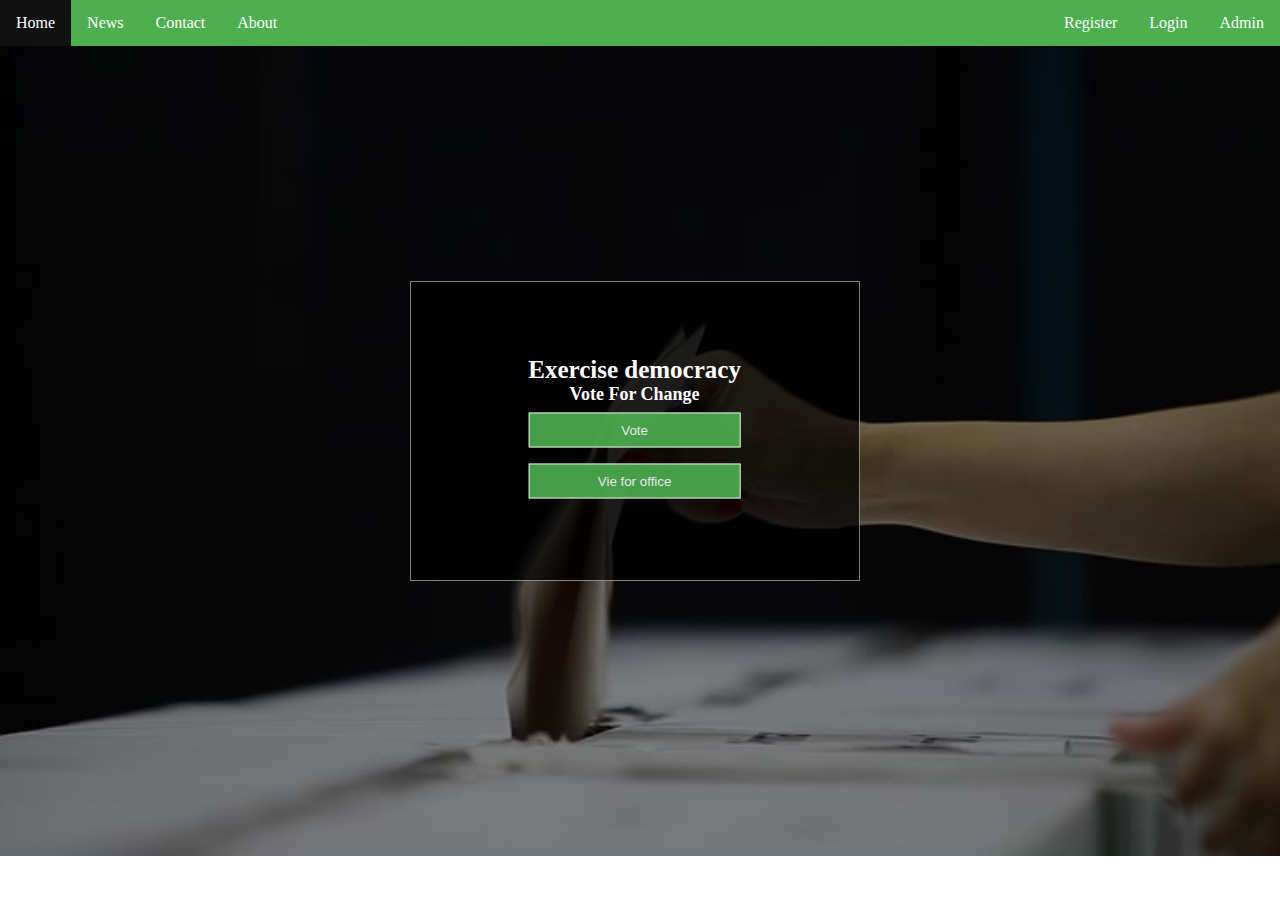
<file: UI/index.html>
<html lang="en">
<head>
    <meta charset="UTF-8">
    <meta name="viewport" content="width=device-width, initial-scale=1.0">
    <meta http-equiv="X-UA-Compatible" content="ie=edge">
    <link rel="stylesheet" href="styles.css">
    <title>Document</title>
</head>
<body>

  <nav>
  
        <ul>
            <li><a href="#">Home</a></li>
            <li><a href="#">News</a></li>
            <li><a href="#">Contact</a></li>
            <li><a href="#">About</a></li>
            <li style="float:right"><a href="adminaddoffice.html">Admin</a></li>
            <li style="float:right"><a href="userlogin.html">Login</a></li>
            <li style="float:right"><a href="userregister.html">Register</a></li>
        </ul>
    
    
        
          
            
          
        
  
  </nav>
   
   <!-- Banner -->
   <div class="hero-image">
     <div class="hero-box">
    <div class="hero-text">
      <h2>Exercise democracy</h2>
      <p>Vote For Change</p>
     <p> <button onclick="location.href='votepage.html'">Vote</button> <button  onclick="location.href='politicianregister.html'">Vie for office</button></p>
    </div>
    </div>
  </div>
<!-- end of banner -->

</body>
</html>
</file>
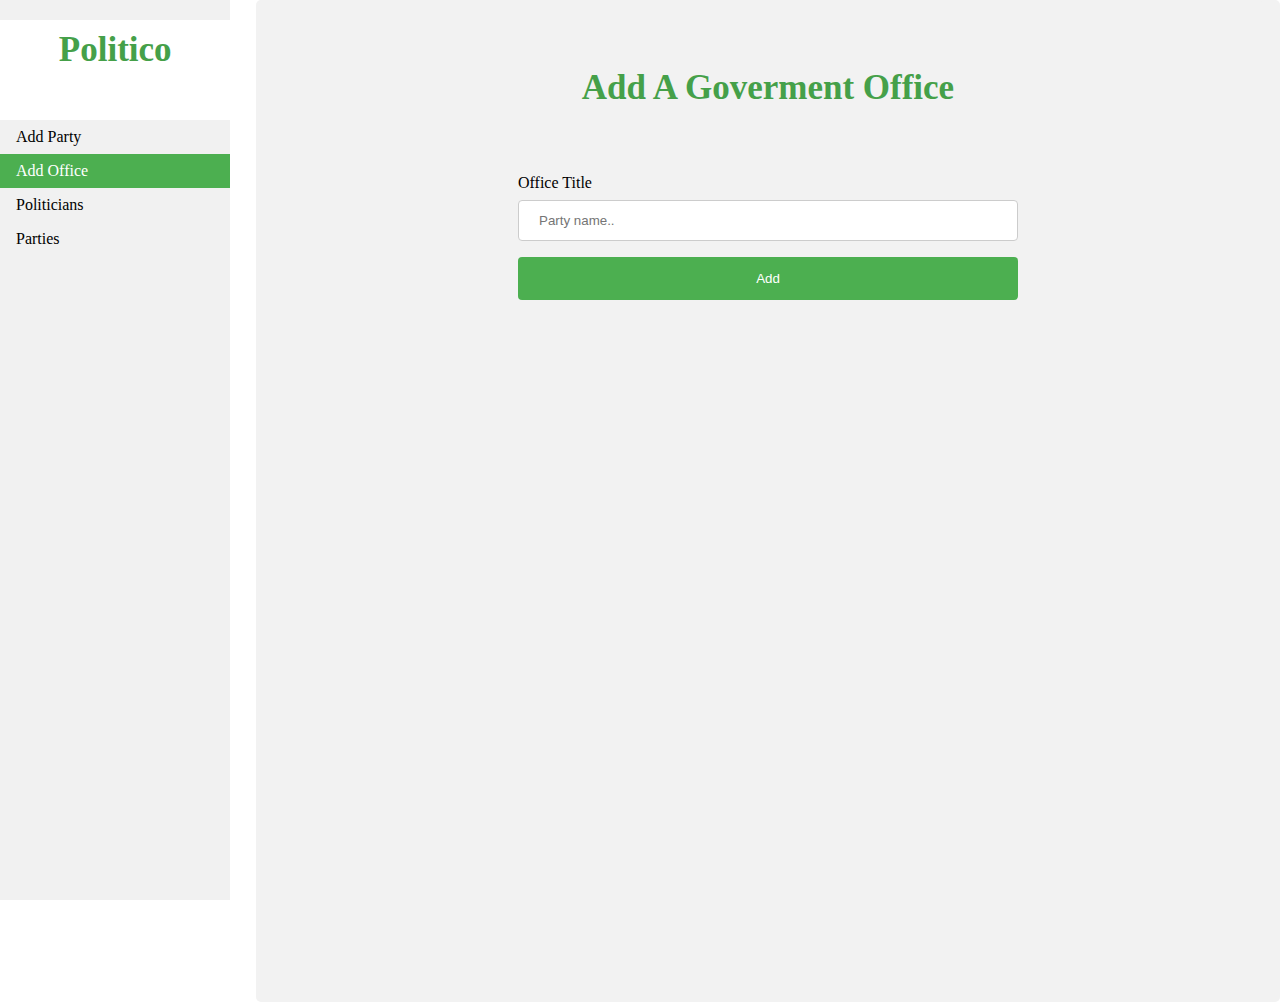
<file: UI/adminaddoffice.html>
<!DOCTYPE html>
<html>
<head>
    <link rel="stylesheet" href="admin.css">
</head>
<body>

  <nav>
<ul>
  <li class="brand">
    <h3>Politico</h3>
  </li>
  <li><a  href="adminaddparty.html">Add Party</a></li>
  <li><a  class="active" href="adminaddoffice.html">Add Office</a></li>
  <li><a href="#contact">Politicians</a></li>
  <li><a href="deletepages.html">Parties</a></li>
</ul>
</nav>


<div style="margin-left:20%;padding:1px 16px;height:1000px;">
    <div class="heading">
        <h4>Add A Goverment Office</h4>
      </div>
    <!-- a form to create a party -->
    <section class="partyform">
            <form action="">
                <label for="fname">Office Title</label>
                <input type="text" id="pname" name="partyname" placeholder="Party name..">
            
                <!-- <label for="lname"></label>
                <input type="text" id="slogan" name="partyslogan" placeholder="Party slogan.."> -->
            
                <!-- <label for="country">Country</label>
                <select id="country" name="country">
                  <option value="australia">Australia</option>
                  <option value="canada">Canada</option>
                  <option value="usa">USA</option>
                </select> -->
              
                <input type="submit" value="Add">
          </form>
    </section>
</div>

</body>
</html>
</file>
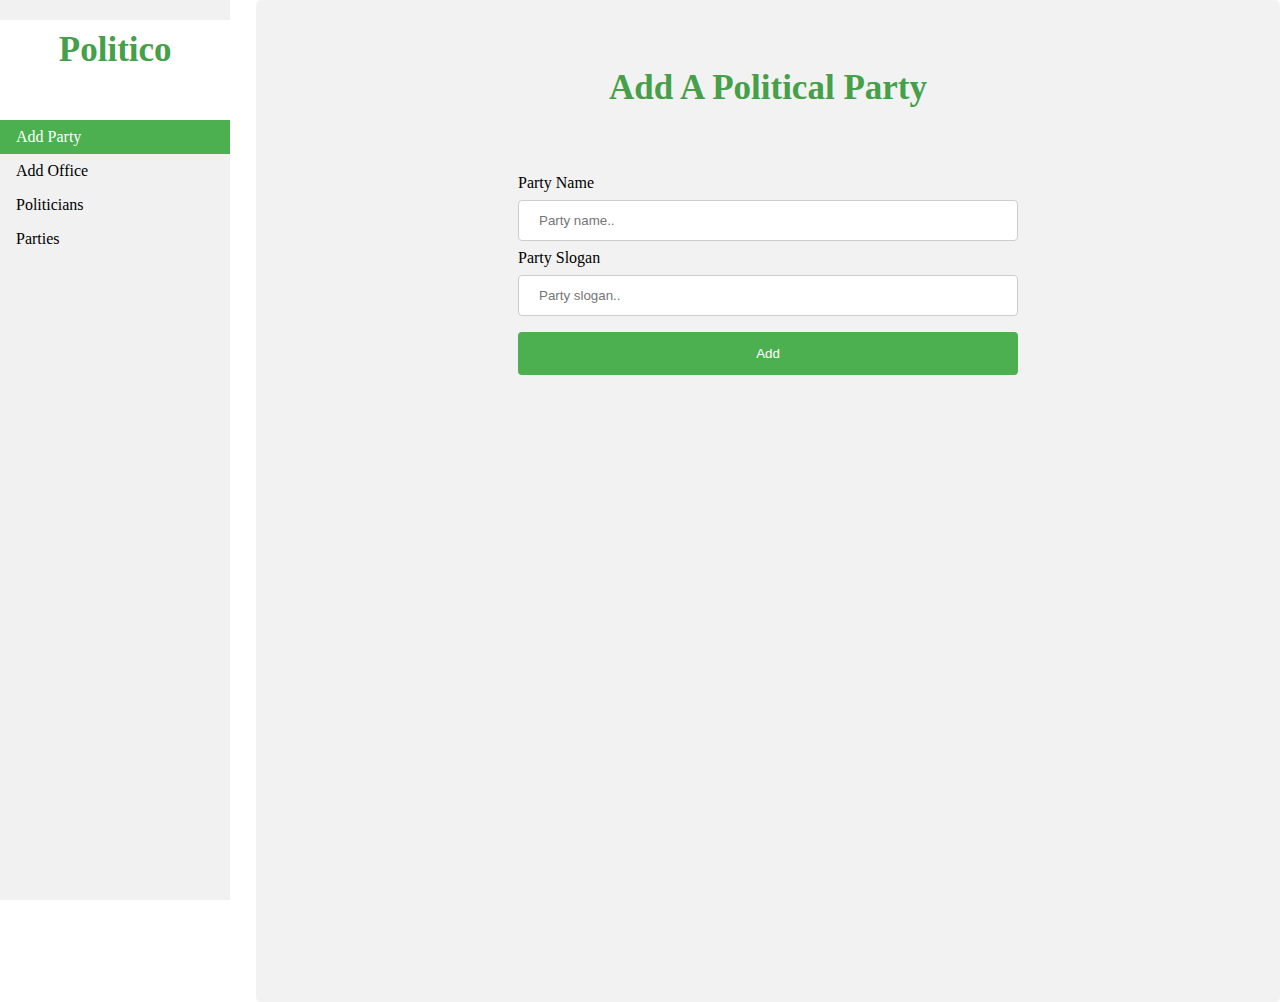
<file: UI/adminaddparty.html>
<!DOCTYPE html>
<html>
<head>
    <link rel="stylesheet" href="admin.css">
</head>
<body>
<nav>
<ul>
  <li class="brand">
    <h3>Politico</h3>
  </li>
  <li><a class="active" href="adminaddparty.html">Add Party</a></li>
  <li><a href="adminaddoffice.html">Add Office</a></li>
  <li><a href="#contact">Politicians</a></li>
  <li><a href="deletepages.html">Parties</a></li>
</ul>
</nav>


<div style="margin-left:20%;padding:1px 16px;height:1000px;">
    <div class="heading">
        <h4>Add A Political Party</h4>
      </div>
    <!-- a form to create a party -->
    <section class="partyform">
            <form action="">
                <label for="fname">Party Name</label>
                <input type="text" id="pname" name="partyname" placeholder="Party name..">
            
                <label for="lname">Party Slogan</label>
                <input type="text" id="slogan" name="partyslogan" placeholder="Party slogan..">
            
                <!-- <label for="country">Country</label>
                <select id="country" name="country">
                  <option value="australia">Australia</option>
                  <option value="canada">Canada</option>
                  <option value="usa">USA</option>
                </select> -->
              
                <input type="submit" value="Add">
          </form>
    </section>
</div>

</body>
</html>
</file>
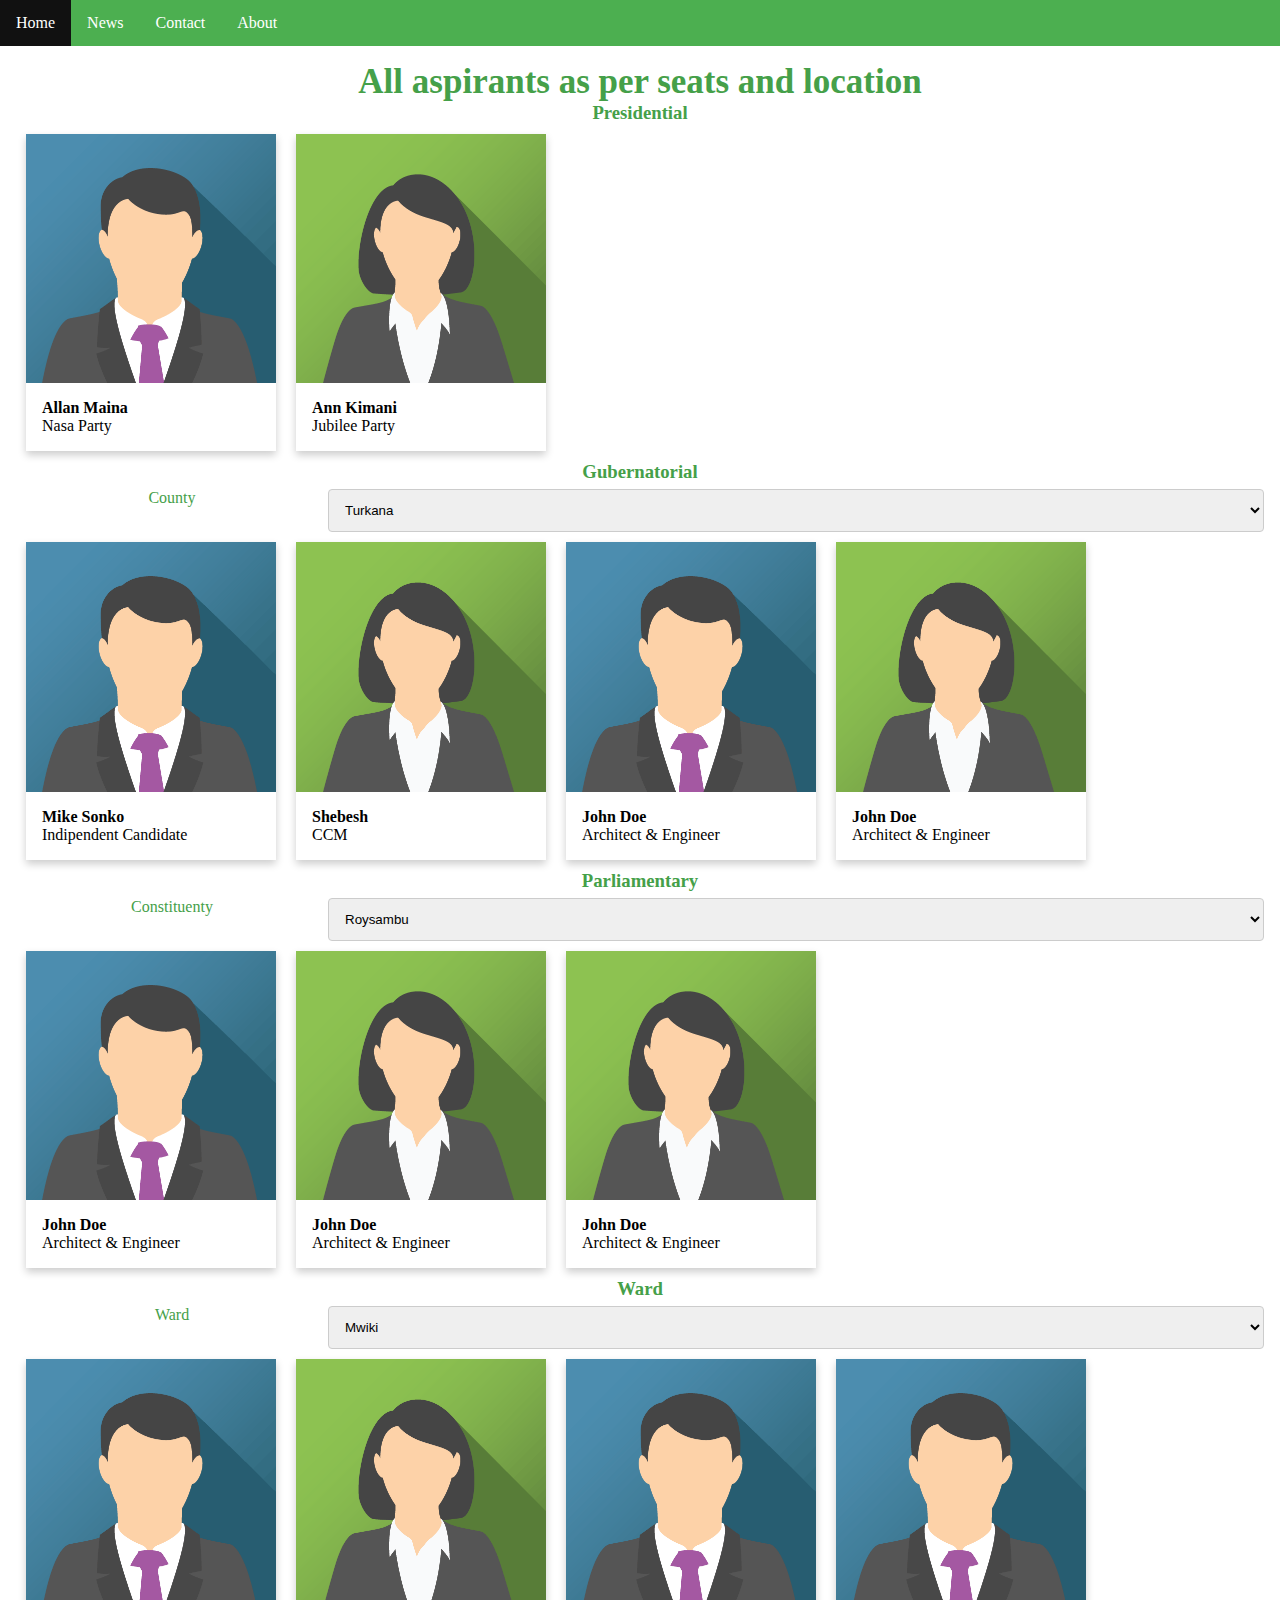
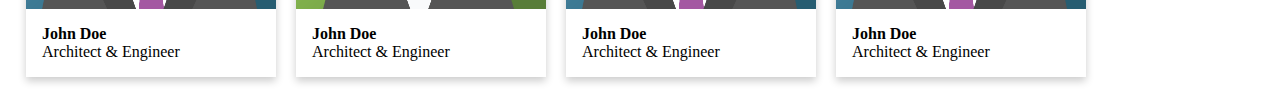
<file: UI/apirantspage.html>
<html lang="en">
<head>
    <meta charset="UTF-8">
    <meta name="viewport" content="width=device-width, initial-scale=1.0">
    <meta http-equiv="X-UA-Compatible" content="ie=edge">
    <link rel="stylesheet" href="styles.css">
    <title>Document</title>
</head>
<body>
  <nav>
    
        <ul>
            <li><a href="#">Home</a></li>
            <li><a href="#">News</a></li>
            <li><a href="#">Contact</a></li>
            <li><a href="#">About</a></li>
            <!-- <li styles="float:right"><a href="#">login</a></li>
          <li><a href="#">signup</a></li> -->
        </ul> 
  
  </nav>
   <!-- add selection box for each office -->
<!-- create cards with aspirants photos, seat, party -->
<div class="container">
    <div class="heading">
        <h3>All aspirants as per seats and location</h3>
    </div>
        <div class="rowheader">
                <h3>Presidential</h3>
        </div>
    <div class="row">
      
            <div class="card col-3">
                    <img src="politician.png" alt="Avatar" style="width:100%">
                    <div class="container">
                      <h4><b>Allan Maina</b></h4> 
                      <p>Nasa Party</p> 
                    </div>
            </div>
            <div class="card col-3">
                    <img src="fpolitician.png" alt="Avatar" style="width:100%">
                    <div class="container">
                      <h4><b>Ann Kimani</b></h4> 
                      <p>Jubilee Party</p> 
                    </div>
            </div>
    </div>
    <div class="rowheader">
            <h3>Gubernatorial</h3>
            <div class="row">
                    <div class="col-25">
                      <label for="county">County</label>
                    </div>
                    <div class="col-75">
                      <select id="county" name="countyy">
                        <option value="Turkana">Turkana</option>
                        <option value="Mombasa">Mombasa</option>
                        <option value="Laikipia">Laikipia</option>
                      </select>
                    </div>
                    
            </div>
    </div>
<div class="row">
  
        <div class="card col-3">
                <img src="politician.png" alt="Avatar" style="width:100%">
                <div class="container">
                  <h4><b>Mike Sonko</b></h4> 
                  <p>Indipendent Candidate</p> 
                </div>
        </div>
        <div class="card col-3">
                <img src="fpolitician.png" alt="Avatar" style="width:100%">
                <div class="container">
                  <h4><b>Shebesh</b></h4> 
                  <p>CCM</p> 
                </div>
        </div>
        
        <div class="card col-3">
                <img src="politician.png" alt="Avatar" style="width:100%">
                <div class="container">
                  <h4><b>John Doe</b></h4> 
                  <p>Architect & Engineer</p> 
                </div>
        </div>
        <div class="card col-3">
                <img src="fpolitician.png" alt="Avatar" style="width:100%">
                <div class="container">
                  <h4><b>John Doe</b></h4> 
                  <p>Architect & Engineer</p> 
                </div>
        </div>
</div>
<div class="rowheader">
        <h3>Parliamentary</h3>
        <div class="row">
                <div class="col-25">
                  <label for="county">Constituenty</label>
                </div>
                <div class="col-75">
                  <select id="county" name="countyy">
                    <option value="Turkana">Roysambu</option>
                    <option value="Mombasa">Starehe</option>
                    <option value="Laikipia">Kasarani</option>
                  </select>
                </div>
                
              </div>
</div>
<div class="row">

    <div class="card col-3">
            <img src="politician.png" alt="Avatar" style="width:100%">
            <div class="container">
              <h4><b>John Doe</b></h4> 
              <p>Architect & Engineer</p> 
            </div>
    </div>
    <div class="card col-3">
            <img src="fpolitician.png" alt="Avatar" style="width:100%">
            <div class="container">
              <h4><b>John Doe</b></h4> 
              <p>Architect & Engineer</p> 
            </div>
    </div>
    <div class="card col-3">
            <img src="fpolitician.png" alt="Avatar" style="width:100%">
            <div class="container">
              <h4><b>John Doe</b></h4> 
              <p>Architect & Engineer</p> 
            </div>
    </div>
</div>
<div class="rowheader">
        <h3>Ward</h3>
        <div class="row">
                <div class="col-25">
                  <label for="county">Ward</label>
                </div>
                <div class="col-75">
                  <select id="county" name="countyy">
                    <option value="Turkana">Mwiki</option>
                    <option value="Mombasa">mathari</option>
                    <option value="Laikipia">Mbugiti</option>
                  </select>
                </div>
                
              </div>
</div>
<div class="row">

    <div class="card col-3">
            <img src="politician.png" alt="Avatar" style="width:100%">
            <div class="container">
              <h4><b>John Doe</b></h4> 
              <p>Architect & Engineer</p> 
            </div>
    </div>
    <div class="card col-3">
            <img src="fpolitician.png" alt="Avatar" style="width:100%">
            <div class="container">
              <h4><b>John Doe</b></h4> 
              <p>Architect & Engineer</p> 
            </div>
    </div>
    
    <div class="card col-3">
            <img src="politician.png" alt="Avatar" style="width:100%">
            <div class="container">
              <h4><b>John Doe</b></h4> 
              <p>Architect & Engineer</p> 
            </div>
    </div>
    
    <div class="card col-3">
            <img src="politician.png" alt="Avatar" style="width:100%">
            <div class="container">
              <h4><b>John Doe</b></h4> 
              <p>Architect & Engineer</p> 
            </div>
    </div>
</div>
</div>

</body>
</html>
</file>
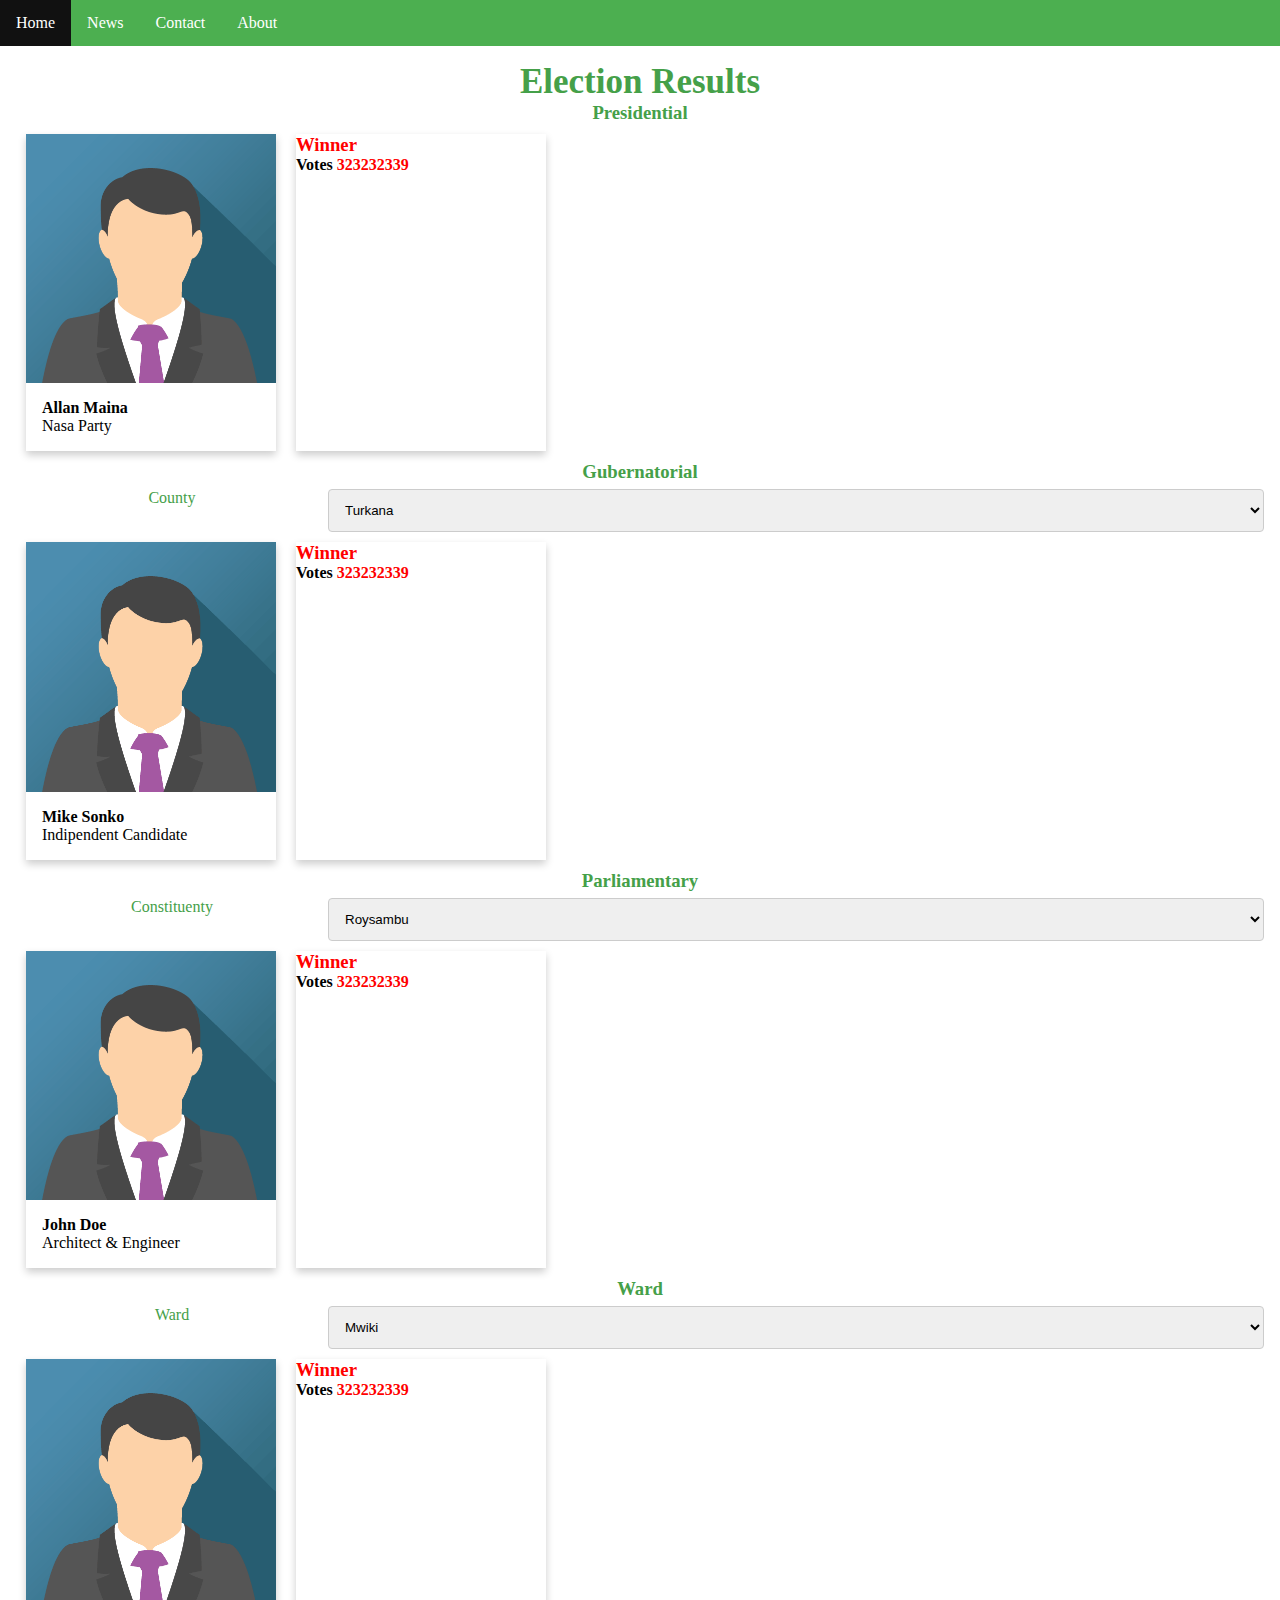
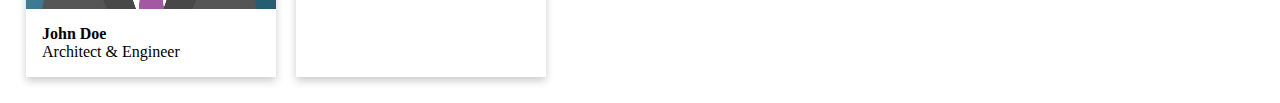
<file: UI/electionresults.html>
<html lang="en">
<head>
    <meta charset="UTF-8">
    <meta name="viewport" content="width=device-width, initial-scale=1.0">
    <meta http-equiv="X-UA-Compatible" content="ie=edge">
    <link rel="stylesheet" href="styles.css">
    <title>Document</title>
</head>
<body>
  <nav>
    
        <ul>
            <li><a href="index.html">Home</a></li>
            <li><a href="#">News</a></li>
            <li><a href="#">Contact</a></li>
            <li><a href="#">About</a></li>
            <!-- <li styles="float:right"><a href="#">login</a></li>
          <li><a href="#">signup</a></li> -->
        </ul> 
  
  </nav>
   <!-- add selection box for each office -->
<!-- create cards with aspirants photos, seat, party -->
<div class="container">
    <div class="heading">
        <h3>Election Results</h3>
    </div>
        <div class="rowheader">
                <h3>Presidential</h3>
        </div>
    <div class="row">
      
            <div class="card col-3">
                    <img src="politician.png" alt="Avatar" style="width:100%">
                    <div class="container">
                      <h4><b>Allan Maina</b></h4> 
                      <p>Nasa Party</p> 
                    </div>
            </div>
            <div class="card">
                <h3 style="color:red">Winner</h3>
                <h4>Votes <span style="color:red">323232339</span></h4>
            </div>
        
    </div>
    <div class="rowheader">
            <h3>Gubernatorial</h3>
            <div class="row">
                    <div class="col-25">
                      <label for="county">County</label>
                    </div>
                    <div class="col-75">
                      <select id="county" name="countyy">
                        <option value="Turkana">Turkana</option>
                        <option value="Mombasa">Mombasa</option>
                        <option value="Laikipia">Laikipia</option>
                      </select>
                    </div>
                    
            </div>
    </div>
<div class="row">
  
        <div class="card col-3">
                <img src="politician.png" alt="Avatar" style="width:100%">
                <div class="container">
                  <h4><b>Mike Sonko</b></h4> 
                  <p>Indipendent Candidate</p> 
                </div>
        </div>
        <div class="card">
            <div class="highlight">
                    <h3 style="color:red">Winner</h3>
                    <h4>Votes <span style="color:red">323232339</span></h4>
            </div>
                
            </div>
      
</div>
<div class="rowheader">
        <h3>Parliamentary</h3>
        <div class="row">
                <div class="col-25">
                  <label for="county">Constituenty</label>
                </div>
                <div class="col-75">
                  <select id="county" name="countyy">
                    <option value="Turkana">Roysambu</option>
                    <option value="Mombasa">Starehe</option>
                    <option value="Laikipia">Kasarani</option>
                  </select>
                </div>
                
              </div>
</div>
<div class="row">

    <div class="card col-3">
            <img src="politician.png" alt="Avatar" style="width:100%">
            <div class="container">
              <h4><b>John Doe</b></h4> 
              <p>Architect & Engineer</p> 
            </div>
    </div>
    <div class="card">
            <h3 style="color:red">Winner</h3>
            <h4>Votes <span style="color:red">323232339</span></h4>
        </div>
  
</div>
<div class="rowheader">
        <h3>Ward</h3>
        <div class="row">
                <div class="col-25">
                  <label for="county">Ward</label>
                </div>
                <div class="col-75">
                  <select id="county" name="countyy">
                    <option value="Turkana">Mwiki</option>
                    <option value="Mombasa">mathari</option>
                    <option value="Laikipia">Mbugiti</option>
                  </select>
                </div>
                
              </div>
</div>
<div class="row">

    <div class="card col-3">
            <img src="politician.png" alt="Avatar" style="width:100%">
            <div class="container">
              <h4><b>John Doe</b></h4> 
              <p>Architect & Engineer</p> 
            </div>
    </div>
    <div class="card">
            <h3 style="color:red">Winner</h3>
            <h4>Votes <span style="color:red">323232339</span></h4>
        </div>
  
</div>
</div>

</body>
</html>
</file>
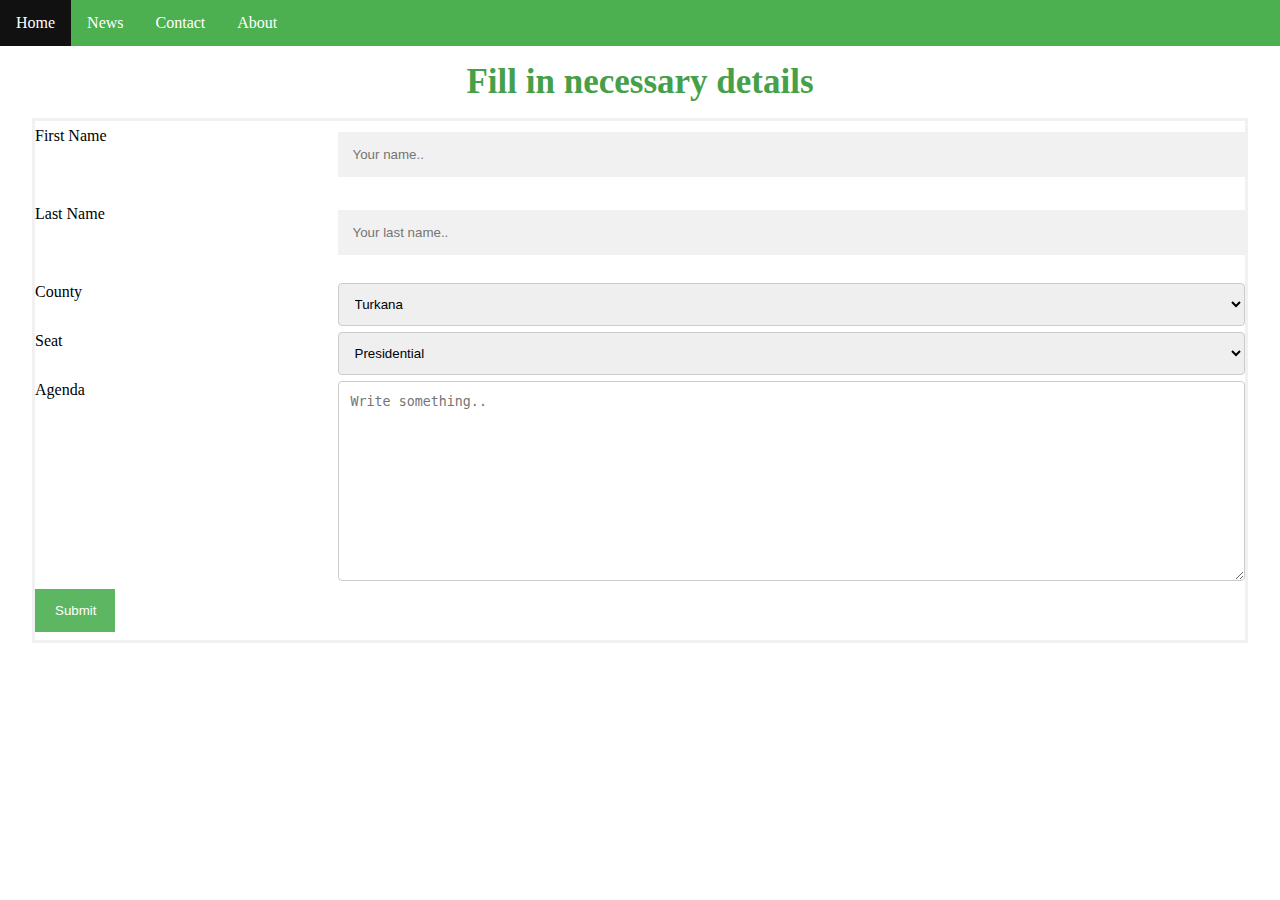
<file: UI/politicianregister.html>
<html lang="en">
<head>
    <meta charset="UTF-8">
    <meta name="viewport" content="width=device-width, initial-scale=1.0">
    <meta http-equiv="X-UA-Compatible" content="ie=edge">
    <link rel="stylesheet" href="styles.css">
    <!-- <link rel="stylesheet" href="admin.css"> -->
    <title>Document</title>
</head>
<body>
  <nav>
    
        <ul>
            <li><a href="index.html">Home</a></li>
            <li><a href="#">News</a></li>
            <li><a href="#">Contact</a></li>
            <li><a href="#">About</a></li>
            <!-- <li styles="float:right"><a href="#">login</a></li>
          <li><a href="#">signup</a></li> -->
        </ul>
     
  </nav>
   
  <section class="container">
    <div class="heading">
      <h3>Fill in necessary details</h3>
    </div>
  
    <!-- a form with drop downs for inputing politicians info -->
    <div class="politicianforms">
        <div class="container">
            <form action="/action_page.php">
            <div class="row">
              <div class="col-25">
                <label for="fname">First Name</label>
              </div>
              <div class="col-75">
                <input type="text" id="fname" name="firstname" placeholder="Your name..">
              </div>
            </div>
            <div class="row">
              <div class="col-25">
                <label for="lname">Last Name</label>
              </div>
              <div class="col-75">
                <input type="text" id="lname" name="lastname" placeholder="Your last name..">
              </div>
            </div>
            <div class="row">
              <div class="col-25">
                <label for="county">County</label>
              </div>
              <div class="col-75">
                <select id="county" name="countyy">
                  <option value="Turkana">Turkana</option>
                  <option value="Mombasa">Mombasa</option>
                  <option value="Laikipia">Laikipia</option>
                </select>
              </div>
              
            </div>
            <div class="row">
                <div class="col-25">
                  <label for="county">Seat</label>
                </div>
                <div class="col-75">
                  <select id="seat" name="seat">
                    <option value="Presidential">Presidential</option>
                    <option value="gubernatorial">gubernatorial</option>
                    <option value="parliamentary">Parliamentary</option>
                  </select>
                </div>
                
              </div>
            <div class="row">
              <div class="col-25">
                <label for="subject">Agenda</label>
              </div>
              <div class="col-75">
                <textarea id="subject" name="subject" placeholder="Write something.." style="height:200px"></textarea>
              </div>
            </div>
            <div class="row">
              <button type="submit" class="butn butn-secondary" style="width:80px;float:right;">Submit</button>
            </div>
            </form>

    </div>
  </section>


</body>
</html>
</file>
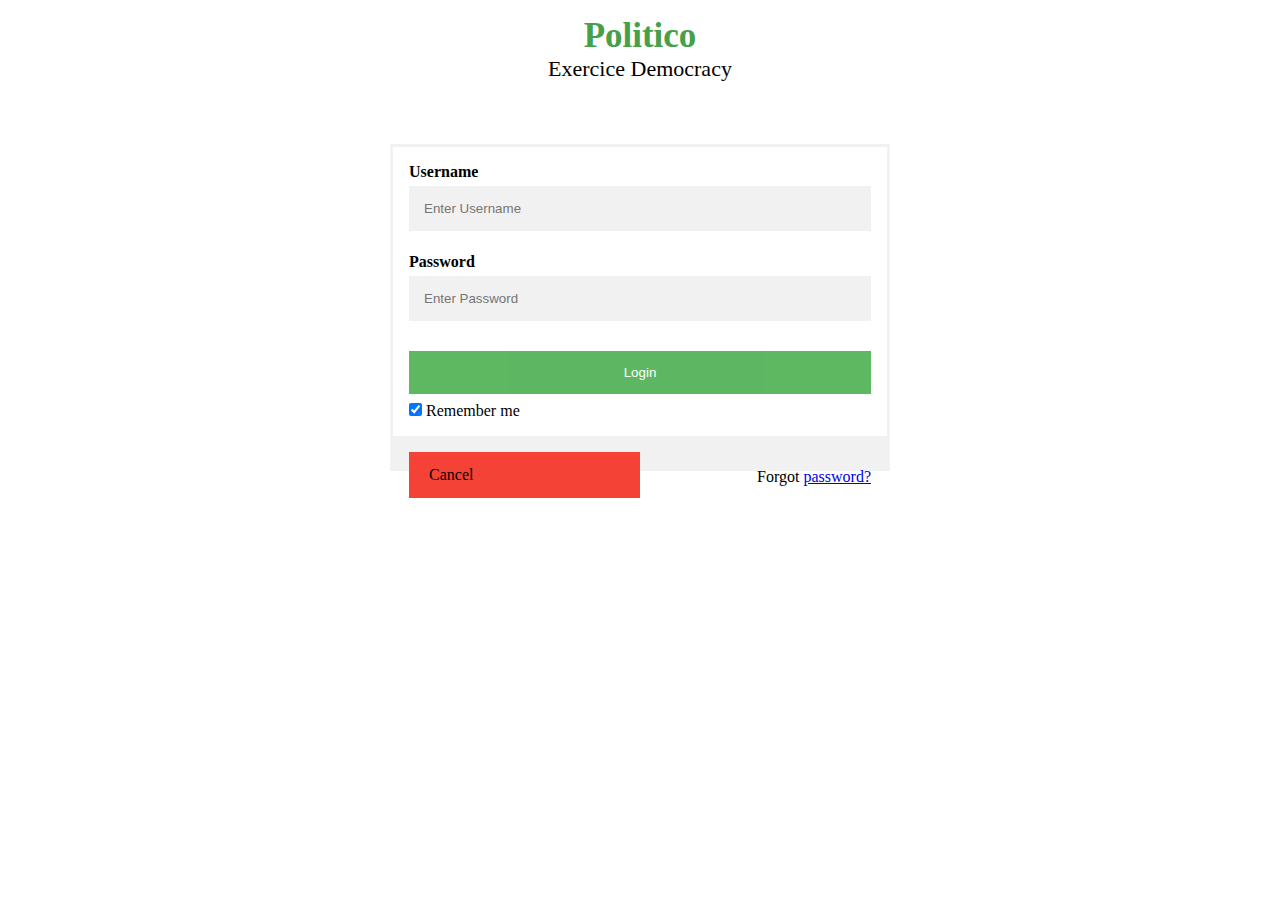
<file: UI/userlogin.html>
<html lang="en">
<head>
    <meta charset="UTF-8">
    <meta name="viewport" content="width=device-width, initial-scale=1.0">
    <meta http-equiv="X-UA-Compatible" content="ie=edge">
    <link rel="stylesheet" href="styles.css">
    <title>Document</title>
</head>
<body>
    <section class="container">

      <div class="heading">
        <h3>Politico</h3>
        <p>Exercice Democracy</p>
      </div>

      <div class="userforms">
          <form action="">
                   
              <div class="container">
                <label for="uname"><b>Username</b></label>
                <input type="text" placeholder="Enter Username" name="uname" required>
            
                <label for="psw"><b>Password</b></label>
                <input type="password" placeholder="Enter Password" name="psw" required>
            
                <button onclick="location.href='apirantspage.html'" type="submit">Login</button>
                <label>
                  <input type="checkbox" checked="checked" name="remember"> Remember me
                </label>
              </div>
            
              <div class="container" style="background-color:#f1f1f1">
                <a type="button" class="cancelbtn">Cancel</a>
                <span class="psw">Forgot <a href="#">password?</a></span>
              </div>
            </form>

      </div>
            
    </section>
    
</body>
</html>
</file>
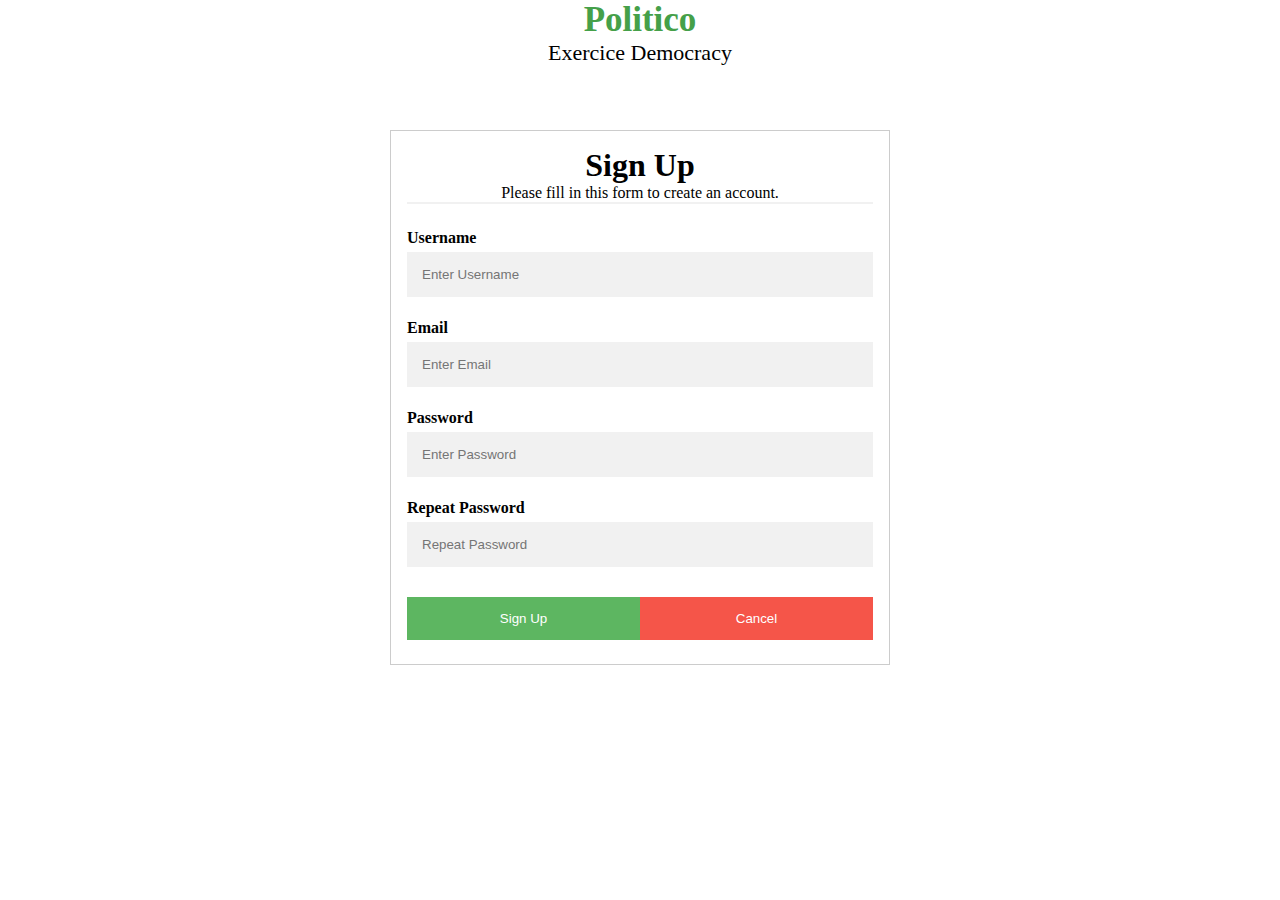
<file: UI/userregister.html>
<html lang="en">
<head>
    <meta charset="UTF-8">
    <meta name="viewport" content="width, initial-scale=1.0">
    <meta http-equiv="X-UA-Compatible" content="ie=edge">
    <link rel="stylesheet" href="styles.css">
    <title>Document</title>
</head>
<body>
    <section>
        <div class="heading">
            <h3>Politico</h3>
            <p>Exercice Democracy</p>
          </div>

      <div class="userforms">

         

            <form action="" style="border:1px solid #ccc">
                    <div class="container">
                      <h1 style="text-align:center">Sign Up</h1>
                      <p style="text-align:center">Please fill in this form to create an account.</p>
                      <hr>
                  
                      <label for="email"><b>Username</b></label>
                      <input type="text" placeholder="Enter Username" name="username">

                      <label for="email"><b>Email</b></label>
                      <input type="text" placeholder="Enter Email" name="email">
                  
                      <label for="psw"><b>Password</b></label>
                      <input type="password" placeholder="Enter Password" name="psw">
                  
                      <label for="psw-repeat"><b>Repeat Password</b></label>
                      <input type="password" placeholder="Repeat Password" name="psw-repeat">
                  
                      <div class="clearfix">
                        <button  onclick="location.href='apirantspage.html'" type="submit"  class="signupbtn">Sign Up</button>
                        <button type="button" class="cancelbtn">Cancel</button>
                      </div>
                    </div>
            </form>

          </div>
    </section>
</body>
</html>
</file>
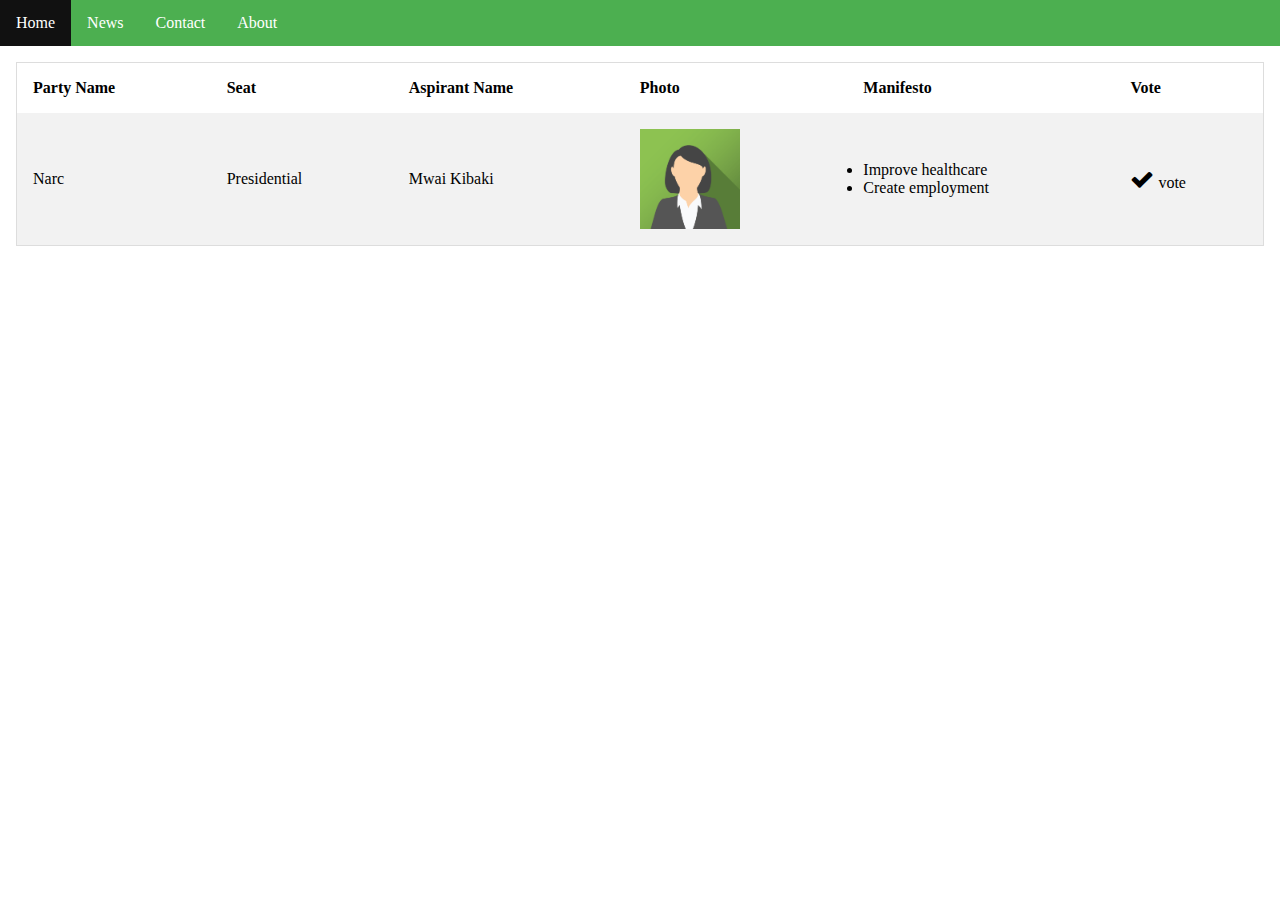
<file: UI/votepage.html>
<html lang="en">
<head>
    <meta charset="UTF-8">
    <meta name="viewport" content="width=device-width, initial-scale=1.0">
    <meta http-equiv="X-UA-Compatible" content="ie=edge">
    <link rel="stylesheet" href="styles.css">
    <link rel="stylesheet" href="https://stackpath.bootstrapcdn.com/font-awesome/4.7.0/css/font-awesome.min.css">
    <title>Document</title>
</head>
<body>
  <nav>
    
        <ul>
            <li><a href="#">Home</a></li>
            <li><a href="#">News</a></li>
            <li><a href="#">Contact</a></li>
            <li><a href="#">About</a></li>
            <!-- <li styles="float:right"><a href="#">login</a></li>
          <li><a href="#">signup</a></li> -->
        </ul>
     </nav>

     <section>
         <div class="container">
            <!-- show a table with politician name and office and an option to vote -->
            <table>
                    <tr>
                      <th>Party Name</th>
                      <th>Seat</th>
                      <th>Aspirant Name</th>
                      <th>Photo</th>
                      <th>Manifesto</th>
                      <th>Vote</th>
                    </tr>
                    <tr>
                      <td>Narc</td>
                      <td>Presidential</td>
                      <td>Mwai Kibaki</td>
                      <td><div class="passport"><img src="fpolitician.png" alt="photo"></div></td>
                      <td><ul>
                          <li>Improve healthcare</li>
                          <li>Create employment</li>
                     </ul></td>
                     <td><i style="font-size:24px"class="fa fa-check"></i> vote</td>
                    </tr>
                  
                  </table>

         </div>
     </section>
          

</body>
</html>
</file>
<file: UI/styles.css>
/* nav */
 nav ul {
    list-style-type: none;
    margin: 0;
    padding: 0;
    overflow: hidden;
    background-color: #4CAF50;
  }
  
  nav ul li {
    float: left;
  }
  
  nav ul li a {
    display: block;
    color: white;
    text-align: center;
    padding: 14px 16px;
    text-decoration: none;
  }
  
  /* Change the link color to #111 (black) on hover */
  nav ul li a:hover {
    background-color: #111;
  }
  * {
    margin: 0;
    padding: 0;
  }
  .logins{
    position: absolute;
    right:0;
    font-size:50px;
    
  }
  .rightclass{
    float:right;
  }
  .leftclass{
    float:left;
  }

  /* end of nav */

  /* basic elements */
  html,
  body {
  width: 100%;
  height: 100%;
  }

  /* end of basic elements */

  .container{
    padding-left:50px;
    padding-right: 50px;
    margin:auto;
}

/* banner */
.hero-image {
  
  background-image: linear-gradient(rgba(0, 0, 1, 0.5), rgba(0,0,0,0.5)), url("vote.jpg");
  /* Set a specific height */
  height: 90%;
  background-position: center;
  background-repeat: no-repeat;
  background-size: cover;
  position: relative;
}
.hero-box{
  border:1px solid rgba(255,255,255,0.5);
  height:300px;
  width:450px;
  position:absolute;
  top:29%;
  left:32%;
  background-color: rgba(0,0,0,0.7);
}
/* Place text in the middle of the image */
.hero-text {
  text-align: center;
  position: absolute;
  top: 50%;
  left: 50%;
  transform: translate(-50%, -50%);
  color: white;
  font-weight: 900;

}
.hero-text h2 {
    font-size:25px;

}
.hero-text p{
    font-size: 18px;

}

.hero-text button {

    padding: 9px;
    border:1px Solid white;
}

/* end of banner styles */

/* Bordered form */
.userforms{
  width:500px;
  height:500px;
  margin:auto;
  padding-top:5%;
}
.heading h3{
  font-size:35px;
  color:#45a049;
  text-align: center;
}
.heading p{
  
  font-size:22px;
  text-align: center;
}
form {
    border: 3px solid #f1f1f1;
  }
  
  /* Full-width inputs */
  input[type=text], input[type=password] {
    width: 100%;
    padding: 12px 20px;
    margin: 8px 0;
    display: inline-block;
    border: 1px solid #ccc;
    box-sizing: border-box;
  }
  
  /* Set a style for all buttons */
  button {
    background-color: #4CAF50;
    color: white;
    padding: 14px 20px;
    margin: 8px 0;
    border: none;
    cursor: pointer;
    width: 100%;
  }
  
  /* Add a hover effect for buttons */
  button:hover {
    opacity: 0.8;
  }
  
  /* Extra style for the cancel button (red) */
  .cancelbtn {
    width: auto;
    padding: 10px 18px;
    background-color: #f44336;
  }
  
  /* Add padding to containers */
  .container {
    padding: 16px;
  }
  
  /* The "Forgot password" text */
  span.psw {
    float: right;
    padding-top: 16px;
  }
  
  /* Change styles for span and cancel button on extra small screens */
  @media screen and (max-width: 300px) {
    span.psw {
      display: block;
      float: none;
    }
    .cancelbtn {
      width: 100%;
    }
  }
  * {box-sizing: border-box}

/* Full-width input fields */
  input[type=text], input[type=password] {
  width: 100%;
  padding: 15px;
  margin: 5px 0 22px 0;
  display: inline-block;
  border: none;
  background: #f1f1f1;
}

input[type=text]:focus, input[type=password]:focus {
  background-color: #ddd;
  outline: none;
}

hr {
  border: 1px solid #f1f1f1;
  margin-bottom: 25px;
}

/* Set a style for all buttons */
button {
  background-color: #4CAF50;
  color: white;
  padding: 14px 20px;
  margin: 8px 0;
  border: none;
  cursor: pointer;
  width: 100%;
  opacity: 0.9;
}

button:hover {
  opacity:1;
}

/* Extra styles for the cancel button */
.cancelbtn {
  padding: 14px 20px;
  background-color: #f44336;
}

/* Float cancel and signup buttons and add an equal width */
.cancelbtn, .signupbtn {
  float: left;
  width: 50%;
}

/* Add padding to container elements */
.container {
  padding: 16px;
}

/* Clear floats */
.clearfix::after {
  content: "";
  clear: both;
  display: table;
}

/* Change styles for cancel button and signup button on extra small screens */
@media screen and (max-width: 300px) {
  .cancelbtn, .signupbtn {
    width: 100%;
  }
}
table {
    border-collapse: collapse;
    border-spacing: 0;
    width: 100%;
    border: 1px solid #ddd;
  }
  
  th, td {
    text-align: left;
    padding: 16px;
  }
  
  tr:nth-child(even) {
    background-color: #f2f2f2
  }

  /* politicians lists */
   /* politician lists styles */
   * {
    box-sizing: border-box;
  }
  
  .politicians ul {
    list-style-type: none;
    padding: 0;
    margin: 0;
  }
  
  .politicians ul li {
    border: 1px solid #ddd;
    margin-top: -1px; /* Prevent double borders */
    background-color: #f6f6f6;
    padding: 12px;
  }
  .votebutton{
    width:auto;
    margin-top:-5px;
    height:30px;
    padding: 0px 5px;
    
  }

  /* offices tables */
  #customers {
    font-family: "Trebuchet MS", Arial, Helvetica, sans-serif;
    border-collapse: collapse;
    width: 100%;
  }
  
  #customers td, #customers th {
    border: 1px solid #ddd;
    padding: 8px;
  }
  
  #customers tr:nth-child(even){background-color: #f2f2f2;}
  
  #customers tr:hover {background-color: #ddd;}
  
  #customers th {
    padding-top: 12px;
    padding-bottom: 12px;
    text-align: left;
    background-color: #4CAF50;
    color: white;
  }
 /* politicians forms */
 * {
  box-sizing: border-box;
}

.politiciansforms input[type=text], select, textarea {
  width: 100%;
  padding: 12px;
  border: 1px solid #ccc;
  border-radius: 4px;
  resize: vertical;
}

.politiciansforms label {
  padding: 12px 12px 12px 0;
  display: inline-block;
}

.politiciansforms input[type=submit] {
  background-color: #4CAF50;
  color: white;
  padding: 12px 20px;
  border: none;
  border-radius: 4px;
  cursor: pointer;
  float: right;
}

.politiciansforms input[type=submit]:hover {
  background-color: #45a049;
}

.politiciansforms .container {
  border-radius: 5px;
  background-color: #f2f2f2;
  padding: 20px;
}

.col-25 {
  float: left;
  width: 25%;
  margin-top: 6px;
}

.col-75 {
  float: left;
  width: 75%;
  margin-top: 6px;
}

/* Clear floats after the columns */
.row:after {
  content: "";
  display: table;
  clear: both;
}

/* Responsive layout - when the screen is less than 600px wide, make the two columns stack on top of each other instead of next to each other */
@media screen and (max-width: 600px) {
  .col-25, .col-75, input[type=submit] {
    width: 100%;
    margin-top: 0;
  }
}
.row{
  display: flex;
  flex-direction: row;
  
}
.col-2{
  grid-column:auto/span 2;
}
.col-3{
  grid-column:auto/span 3;

}
.col-4{
  grid-column:auto/span 4;
}

/* cards */
.card {
  box-shadow: 0 4px 8px 0 rgba(0,0,0,0.2);
  transition: 0.3s;
  width: 250px;
  margin:10px;
}

.card:hover {
  box-shadow: 0 8px 16px 0 rgba(0,0,0,0.2);
}
.rowheader{
  text-align:center;
  margin:auto;
  color:#45a049;
}
.passport img{
  width:100px;
  height:100px;
}
</file>
<file: UI/admin.css>
body {
    margin: 0;
  }
  
 nav ul {
    list-style-type: none;
    margin: 0;
    padding: 0;
    width: 18%;
    background-color: #f1f1f1;
    position: fixed;
    height: 100%;
    overflow: auto;
  }
  
  nav li a {
    display: block;
    color: #000;
    padding: 8px 16px;
    text-decoration: none;
  }
  
  nav li a.active {
    background-color: #4CAF50;
    color: white;
  }
  
  nav li a:hover:not(.active) {
    background-color: #555;
    color: white;
  }

  input[type=text], select {
  width: 100%;
  padding: 12px 20px;
  margin: 8px 0;
  display: inline-block;
  border: 1px solid #ccc;
  border-radius: 4px;
  box-sizing: border-box;
}

input[type=submit] {
  width: 100%;
  background-color: #4CAF50;
  color: white;
  padding: 14px 20px;
  margin: 8px 0;
  border: none;
  border-radius: 4px;
  cursor: pointer;
}

input[type=submit]:hover {
  background-color: #45a049;
}

div {
  border-radius: 5px;
  background-color: #f2f2f2;
  padding: 20px;
}

/* add party form */

input[type=text], select {
    width: 100%;
    padding: 12px 20px;
    margin: 8px 0;
    display: inline-block;
    border: 1px solid #ccc;
    border-radius: 4px;
    box-sizing: border-box;
  }
  
  input[type=submit] {
    width: 100%;
    background-color: #4CAF50;
    color: white;
    padding: 14px 20px;
    margin: 8px 0;
    border: none;
    border-radius: 4px;
    cursor: pointer;
  }
  
  input[type=submit]:hover {
    background-color: #45a049;
  }
  
  div {
    border-radius: 5px;
    background-color: #f2f2f2;
    padding: 20px;
  }

 .partyform{
   width:500px;
   margin:auto;
 }
 .heading h4{
   font-size:35px;
   color:#45a049;
   text-align: center;
 }
 .brand{
   background-color: #fff;
   height: 100px;
   color:#45a049;
   
 }
 .brand h3{
   font-size: 35px;
   text-align:center;
   margin-top:20px;
   padding-top:10px;
 }

 .politicians ul {
  list-style-type: none;
  padding: 0;
  margin: 0;
  width:100%;
  overflow: hidden;
}

.politicians ul li {
  border: 1px solid #ddd;
  margin-top: -1px; /* Prevent double borders */
  background-color: #f6f6f6;
  padding: 12px;
  width: 100%;
  overflow: hidden;

}
.editbutton{
  width:60px;
  margin-top:-5px;
  height:30px;
  padding: 5px 5px;
  background-color: #4CAF50;
  color: white;
  padding: 14px 20px;
  margin: 8px 20px;
  border: none;
  cursor: pointer;
  width: auto;
  opacity: 0.9;
  
  
}

.deletebutton{
  width:60px;
  margin-top:0px;
 
  height:30px;
  padding: 5px 5px;
  background-color: #f74a58;
  color: white;
  padding: 14px 20px;
  margin: 8px 20px;
  border: none;
  cursor: pointer;
  width: auto;
  opacity: 0.9;
  
}
</file>
